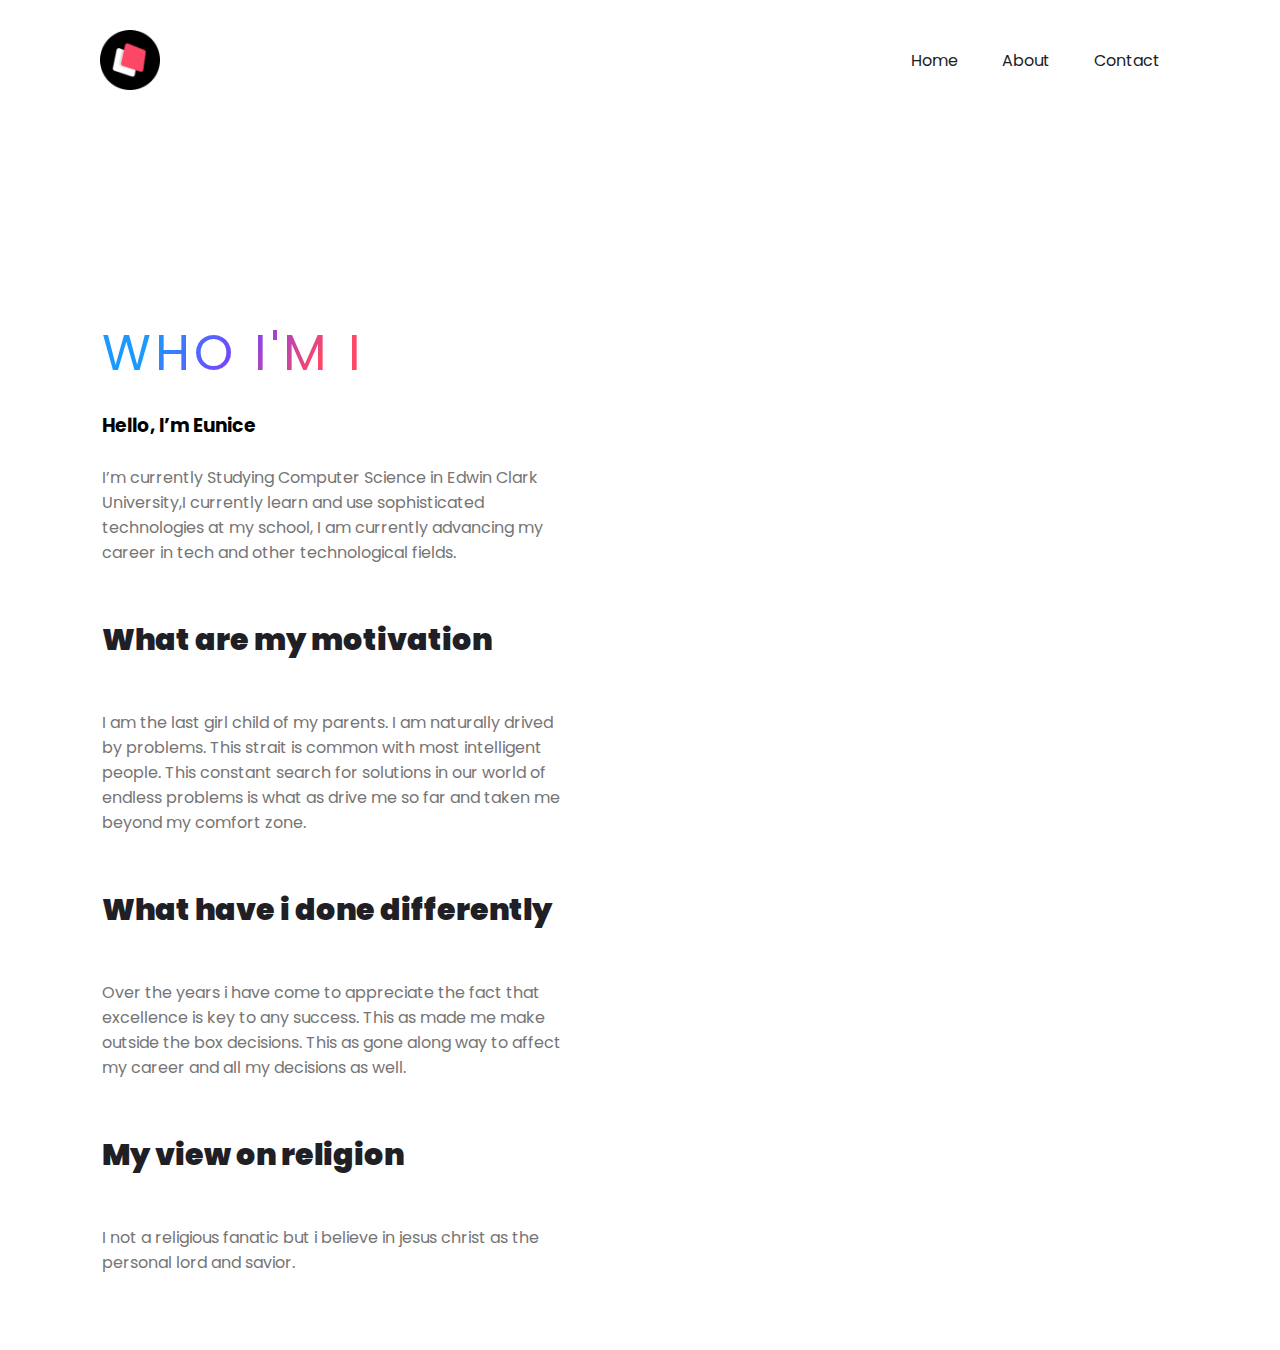
<file: about.html>
<!DOCTYPE html>
<html lang="en">
<head>
    <meta charset="UTF-8">
    <meta http-equiv="X-UA-Compatible" content="IE=edge">
    <meta name="viewport" content="width=device-width, initial-scale=1.0">
    <title>Eunice portfolio project</title>
    <!----CSS link----->
    <link rel="stylesheet" href="style.css">
</head>
<body>

    <div class="hero">
        <nav>
            <img src="./img/logo.png" class="logo">
            <ul>
                <li><a href="index.html">Home</a></li>
                <li><a href="about.html">About</a></li>
                <li><a href="contact.html">Contact</a></li>
            </ul>
<!--             <a href="#" class="btn">Buy Now</a> -->
        </nav>

        <div class="content">
            <span class="title">Who I'm I </span>
            <h3>Hello, I’m <span>Eunice</span></h1>
            <p>I’m currently Studying Computer Science in Edwin Clark University,I currently learn and use sophisticated technologies at my school, I am currently advancing my career in tech and other technological fields.</p>

            <h1>What are my motivation</h1>
            <p>I am the last girl child of my parents. I am naturally drived by problems. This strait is common with most intelligent people. This constant search for solutions in our world of endless problems is what as drive me so far and taken me beyond my comfort zone.</p>

            <h1>What have i done differently</h1>
            <p>Over the years i have come to appreciate the fact that excellence is key to any success. This as made me make outside the box decisions. This as gone along way to affect my career and all my decisions as well. </p>

            <h1>My view on religion</h1>
            <p>I not a religious fanatic but i believe in jesus christ as the personal lord and savior.</p>
         <!--    <a href="#" class="btn">Download CV</a> -->
        </div>
    </div>

</body>
</html>
</file>
<file: style.css>
@import url('https://fonts.googleapis.com/css2?family=Poppins:wght@400;500;600;700&display=swap');

*{
    margin: 0;
    padding: 0;
    box-sizing: border-box;
    font-family: 'Poppins', sans-serif;
}
a{
    text-decoration: none;
}
.hero{
    width: 100%;
    height: 150vh;
  /*  background: url(img/bg1.png);*/
    background-size: cover;
    background-repeat: no-repeat;
    background-size: auto;
    background-position: 1000px 200px; 
}
nav{
    display: flex;
    align-items: center;
    justify-content: space-between;
    padding: 30px 100px;
}
.logo{
    max-height: 60px;
}
nav ul li{
    list-style: none;
    display: inline-block;
    padding: 10px 20px;
}
nav ul li a{
    color: #1d1d24;
    position: relative;
    padding: 5px 0;
}
nav ul li a:hover{
    color: #fd4766;
}
nav ul li a:after{
    content: "";
    position: absolute;
    left: 0;
    width: 0;
    height: 3px;
    background: #fd4766;
    transition: .3s;
    bottom: 0;
}
nav ul li a:hover:after{
    width: 100%;
}
.btn{
    color: #fff;
    font-size: 16px;
    text-transform: uppercase;
    letter-spacing: 2px;
    padding: 16px 40px;
    border-radius: 500px;
    display: inline-block;
    font-weight: 500;
    transition: all .4s ease-in-out;
    background-size: 152% 100%;
    background: #fd4766;
    border: 2px solid #fd4766;
}
.btn:hover{
    background: transparent;
    border-color: #fd4766;
    color: #fd4766;
}
.content{
    position: absolute;
    top: 35%;
    left: 8%;
}
.content .title{
    color: #1f1f25;
    font-size: 50px;
    text-transform: uppercase;
    letter-spacing: 4px;
    display: inline-block;
    margin-bottom: 20px;
    background: linear-gradient(120deg, #1c99fe 20.69%, #7644ff 50.19%,#fd4766 79.69%);
    -webkit-background-clip: text;
    -webkit-text-fill-color: transparent;
}
.content h1{
    color: #1f1f25;
    font-size: 30px;
    font-weight: 900;
    line-height: 90px;
    text-transform: inherit;
    width: 70%;
}
.content h1 span{
    color: #fd4766;
}
.content p{
    width: 40%;
    color: #757575;
    margin-top: 25px;
    margin-bottom: 30px;
}
/*
img {
  border: 1px solid #ddd;
  border-radius: 4px;
  padding: 5px;
  width: 150px;
}*/
</file>
